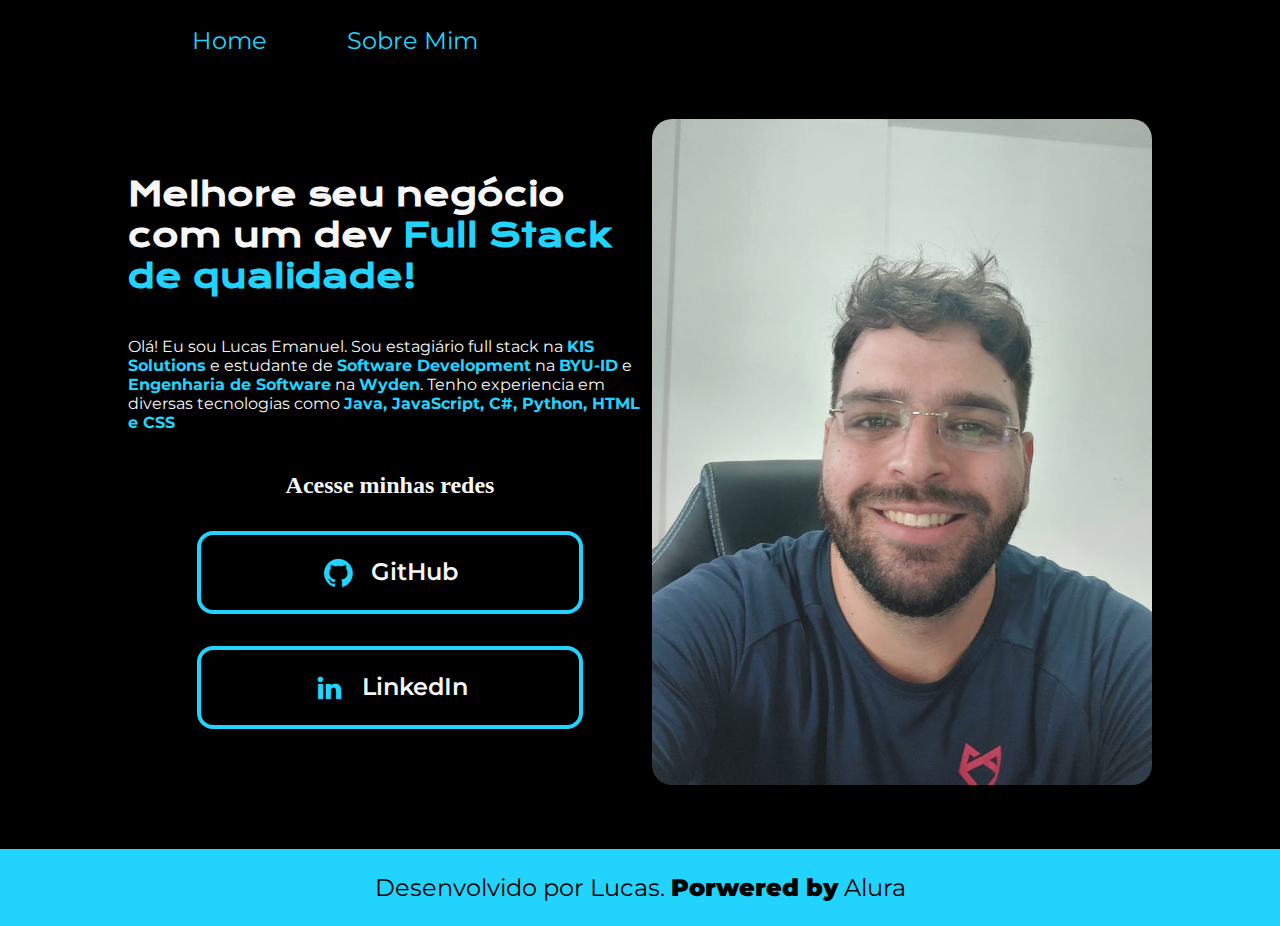
<file: HTML e CSS ambiente/Novo Layout/index.html>
<!DOCTYPE html>
<html lang="en">
<head>
    <meta charset="UTF-8">
    <meta http-equiv="X-UA-Compatible" content="IE=edge">
    <meta name="viewport" content="width=device-width, initial-scale=1.0">
    <title>Document</title>
    <link rel="stylesheet" href="style.css">
</head>
<body>
    <header class="cabecalho">
        <nav class="cabecalho__menu">
            <a class="cabecalho__menu__link">Home</a>
            <a class="cabecalho__menu__link">Sobre Mim</a>
        </nav>
    </header>
    <main class="apresentacao-pai">
        <section class="apresentacao__filho">
            <h1 class="apresentacao__filho__titulo">Melhore seu negócio com um dev <strong class="titulo-destaque">Full Stack de qualidade!</strong></h1>
            <p class="apresentacao__filho__texto">Olá! Eu sou Lucas Emanuel. Sou estagiário full stack na <strong class="estagio">KIS Solutions</strong>  e 
                estudante de <strong class="estagio">Software Development</strong> na <strong class="estagio">BYU-ID</strong> e <strong class="estagio">
                Engenharia de Software</strong> na <strong class="estagio">Wyden</strong>. Tenho experiencia em diversas tecnologias como
                <strong class="estagio">Java, JavaScript, C#, Python, HTML e CSS </strong>
            </p>
            <div class="apresentacao__links">
                <h2 class="apre__links__sub">Acesse minhas redes</h2>
                <a class="apresentacao__links__link" href="https://github.com/lucasemanuel92">
                    <img src="./assests/github.png">
                    GitHub
                </a>
                <a class="apresentacao__links__link" href="https://www.linkedin.com/in/lucas-emanuel-oliveira-de-carvalho/">
                    <img src="./assests/linkedin.png">
                    LinkedIn
                </a>
            </div>
    </section>
        <img class="photo" src="./assests/perfil.jpeg" alt="Foto de perfil">
    </main>
    <footer>
        <p class="rodape">Desenvolvido por Lucas. <strong class="diferente">Porwered by</strong> Alura</p>
    </footer>
</body>
</html>
</file>
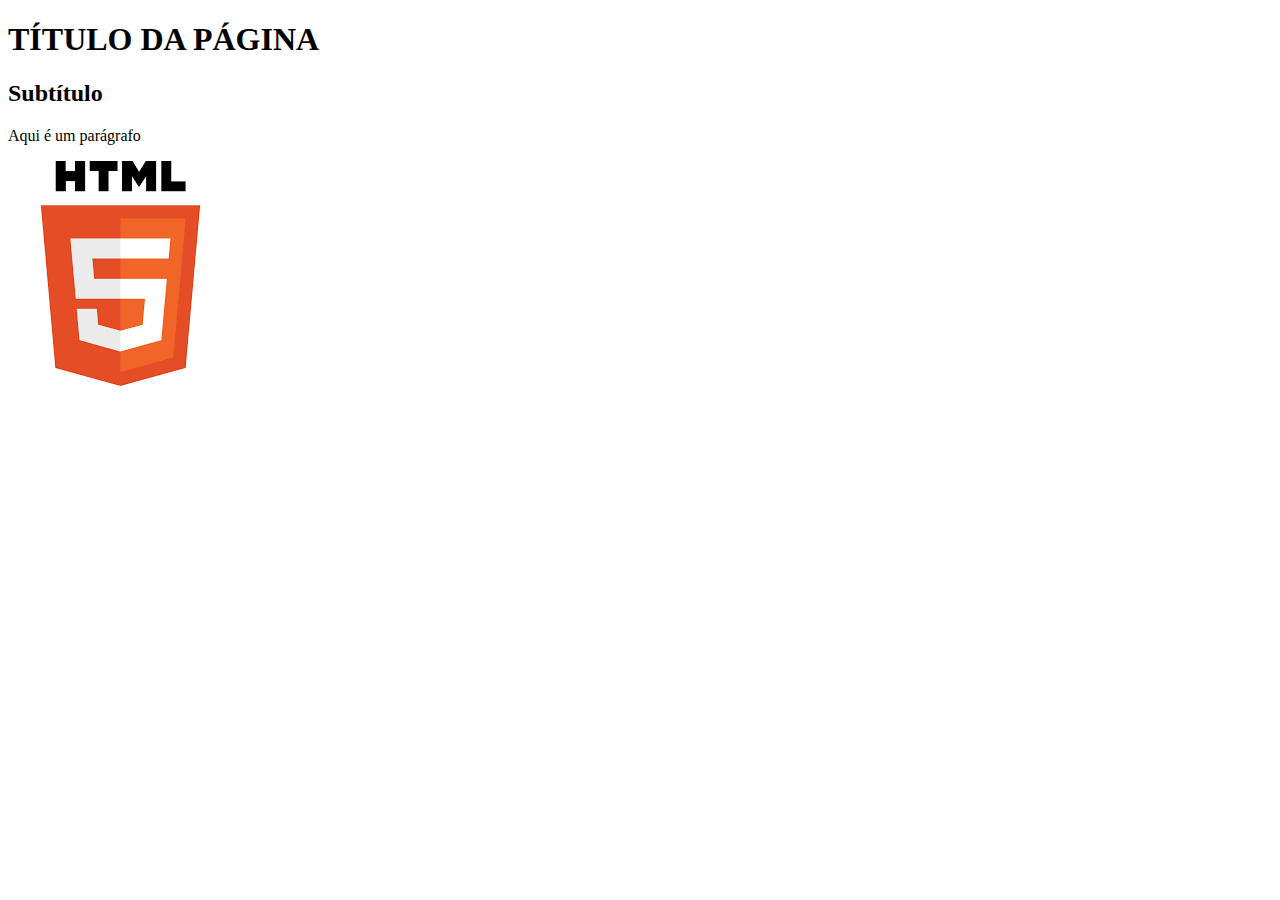
<file: HTML e CSS ambiente/Portifolio/index.html>
<!DOCTYPE html>
<html>
    <head>
        <title>Portfolio</title> 
    </head>
    <body>
        <h1>TÍTULO DA PÁGINA</h1>
        <h2>Subtítulo</h2>
        <p>Aqui é um parágrafo</p>
        <img src="html.png" alt="logo HTML 5">
    </body>
</html>
</file>
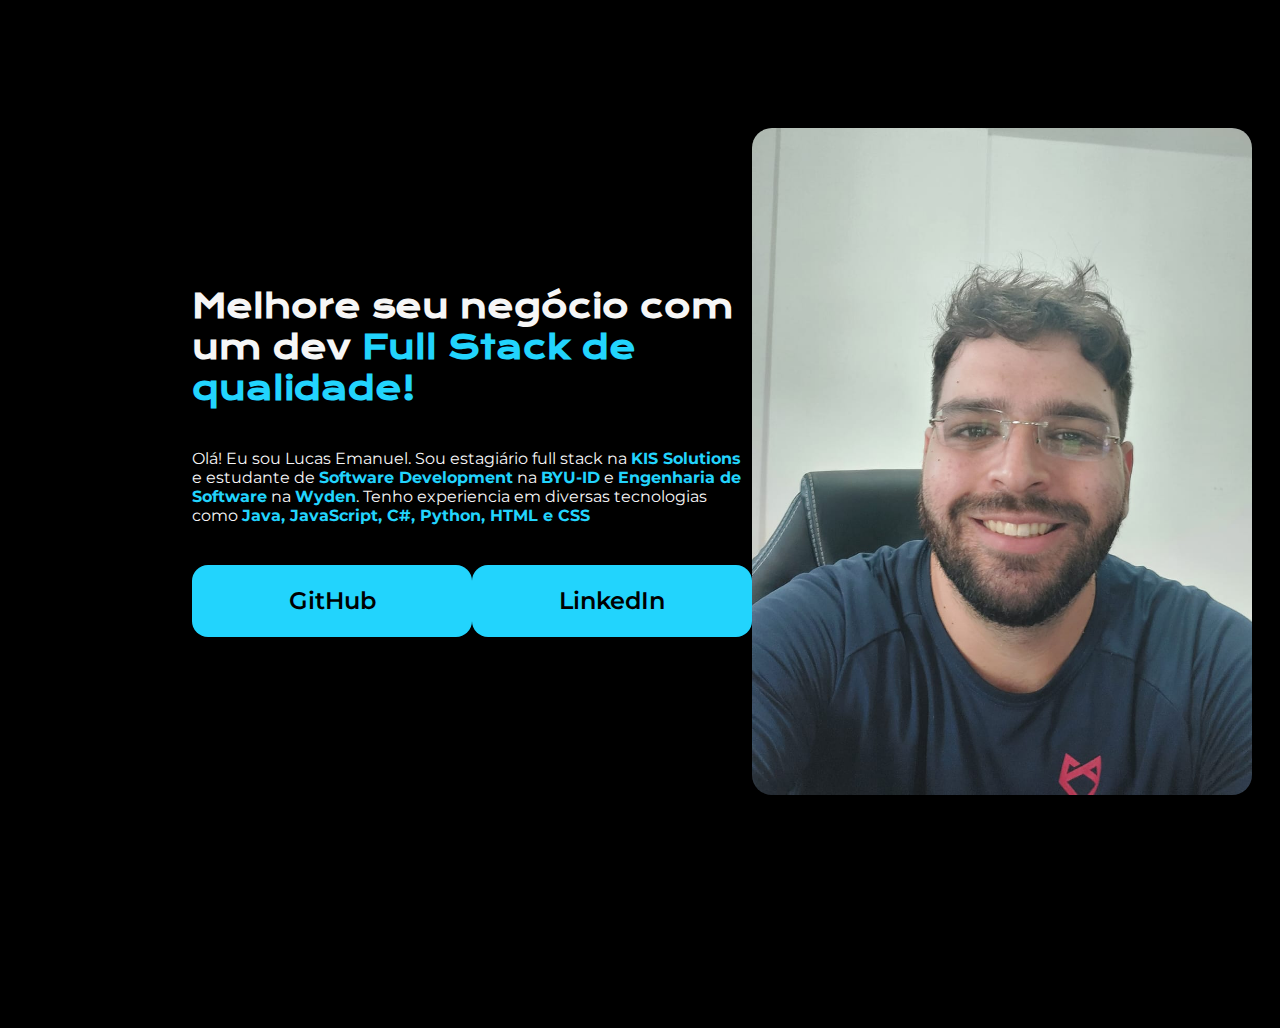
<file: HTML e CSS ambiente/Projeto1/index.html>
<!DOCTYPE html>
<html lang="en">
<head>
    <meta charset="UTF-8">
    <meta http-equiv="X-UA-Compatible" content="IE=edge">
    <meta name="viewport" content="width=device-width, initial-scale=1.0">
    <title>Document</title>
    <link rel="stylesheet" href="style.css">
</head>
<body>
    <header></header>
    <main class="apresentacao-pai">
        <section class="apresentacao__filho">
            <h1 class="apresentacao__filho__titulo">Melhore seu negócio com um dev <strong class="titulo-destaque">Full Stack de qualidade!</strong></h1>
            <p class="apresentacao__filho__texto">Olá! Eu sou Lucas Emanuel. Sou estagiário full stack na <strong class="estagio">KIS Solutions</strong>  e 
                estudante de <strong class="estagio">Software Development</strong> na <strong class="estagio">BYU-ID</strong> e <strong class="estagio">
                Engenharia de Software</strong> na <strong class="estagio">Wyden</strong>. Tenho experiencia em diversas tecnologias como
                <strong class="estagio">Java, JavaScript, C#, Python, HTML e CSS </strong>
            </p>
            <div class="apresentacao__links">
                <a class="apresentacao__links__link" href="https://github.com/lucasemanuel92">GitHub</a>
                <a class="apresentacao__links__link" href="https://www.linkedin.com/in/lucas-emanuel-oliveira-de-carvalho/">LinkedIn</a>
            </div>
    </section>
        <img class="photo" src="perfil.jpeg" alt="Foto de perfil">
    </main>
    <footer></footer>
</body>
</html>
</file>
<file: HTML e CSS ambiente/Novo Layout/style.css>
@import url('https://fonts.googleapis.com/css2?family=Krona+One&family=Montserrat&display=swap');

* {
    margin: 0;
    padding: 0;
}

body {
    box-sizing: border-box;
    background-color: black;
    color: #F6F6F6;
}

.cabecalho {
    padding: 2% 0 0 15%;
}

.cabecalho__menu {
    display: flex;
    gap: 80px;
}

.cabecalho__menu__link {
    font-family: 'Montserrat', sans-serif;
    font-size: 24px;
    font-weight: 400;
    color: #22D4FD;

}

.titulo-destaque {
    color: #22D4FD;
}

.estagio {
    color: #22D4FD;
}

.apresentacao-pai {
    display: flex;
    align-items: center;
    justify-content: space-evenly;
    padding: 5% 10%;
    gap: -10px;
}

.apresentacao__filho {
    width: 615px;
    display: flex;
    flex-direction: column;
    gap: 40px;
}

.apresentacao__filho__titulo {
    font-size: 36;
    font-family: "Krona one", sans-serif;
}

.apresentacao__filho__texto {
    font-size: 24;
    font-family: 'Montserrat', sans-serif;
}

.apresentacao__links {
    display: flex;
    flex-direction: column;
    justify-content: space-between;
    align-items: center;
    gap: 32px;
}

.pre__links__sub {
    font-family: 'Krona one', sans-serif;
    font-weight: 400;
    font-size: 24px;
}

.apresentacao__links__link {
    display: flex;
    justify-content: center;
    gap: 16px;
    width: 378px;
    text-align: center;
    border-radius: 16px;
    font-size: 24px;
    font-weight: 600;
    padding: 21.5px 0;
    text-decoration: none;
    color: #F6F6F6;
    font-family: 'Montserrat', sans-serif;
    border: 4px solid #22D4FD;
}

.apresentacao__links__link:hover {
    background-color: #272727;
}

.photo {
    border-radius: 20px;
    width: 500px;
}

.rodape {
    color: #000000;
    background-color:#22D4FD;
    padding: 24px;
    text-align: center;
    font-family: 'Montserrat', sans-serif;
    font-size: 24px;
    font-weight: 400;
}

.diferente {
    font-weight: 1000;
}
</file>
<file: HTML e CSS ambiente/Projeto1/style.css>
@import url('https://fonts.googleapis.com/css2?family=Krona+One&family=Montserrat&display=swap');

* {
    margin: 0;
    padding: 0;
}

body {
    box-sizing: border-box;
    height: 100vh;
    background-color: black;
    color: #F6F6F6;
}

.titulo-destaque {
    color: #22D4FD;
}

.estagio {
    color: #22D4FD;
}

.apresentacao-pai {
    display: flex;
    align-items: center;
    justify-content: space-evenly;
    margin: 10% 15%;
    gap: -10px;
}

.apresentacao__filho {
    width: 615px;
    display: flex;
    flex-direction: column;
    gap: 40px;
}

.apresentacao__filho__titulo {
    font-size: 36;
    font-family: "Krona one", sans-serif;
}

.apresentacao__filho__texto {
    font-size: 24;
    font-family: 'Montserrat', sans-serif;
}

.apresentacao__links {
    display: flex;
    justify-content: space-between;
}

.apresentacao__links__link {
    background-color: #22D4FD;
    width: 280px;
    text-align: center;
    border-radius: 16px;
    font-size: 24px;
    font-weight: 600;
    padding: 21.5px 0;
    text-decoration: none;
    color: #000;
    font-family: 'Montserrat', sans-serif;
}

.photo {
    border-radius: 20px;
    width: 500px;
}
</file>
